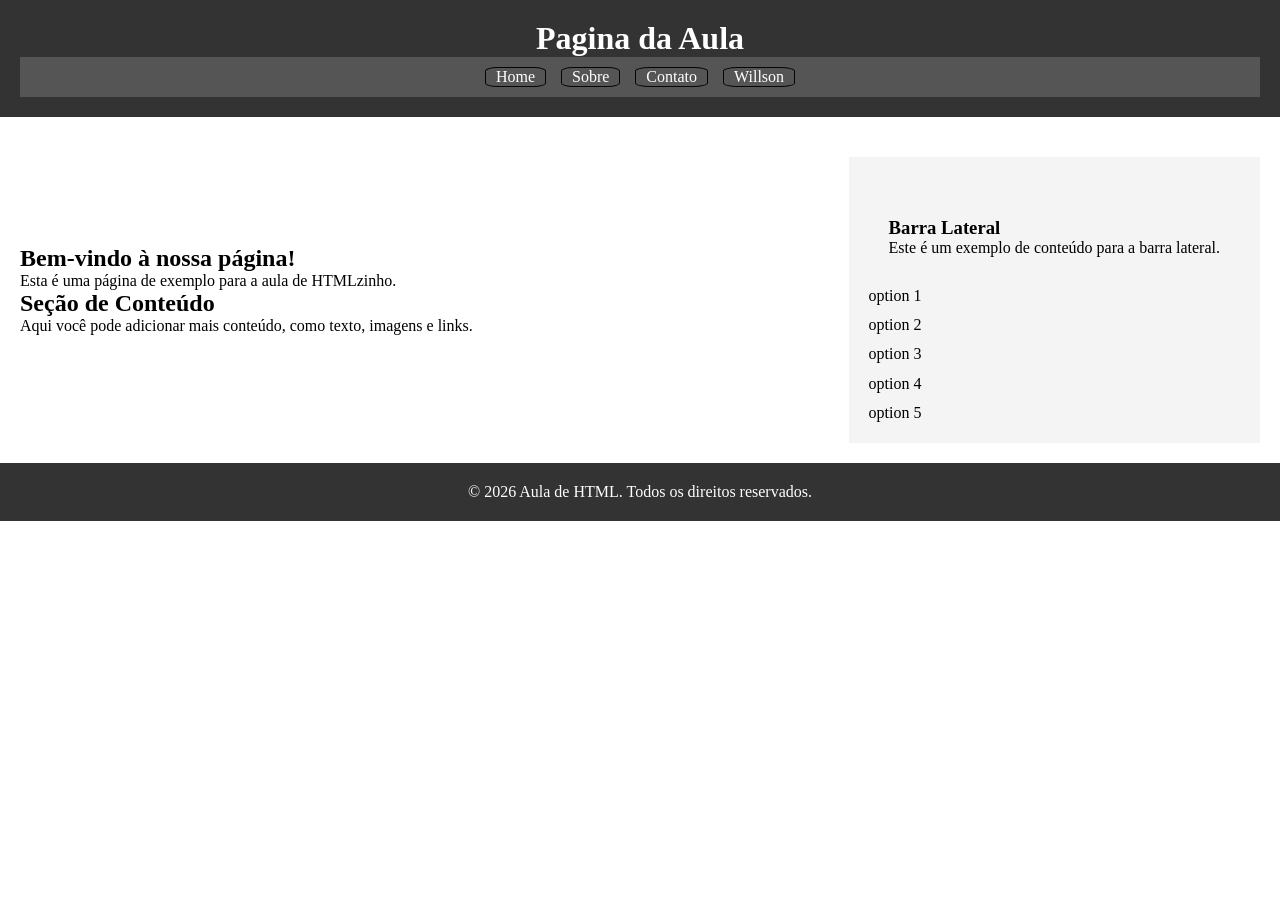
<file: HTML/Aula-02/HTML/index.html>
<!DOCTYPE html>
<html lang="pt">
<head>
    <meta charset="UTF-8">
    <meta name="viewport" content="width=device-width, initial-scale=1.0">
    <title>pagina aula</title>
    <link rel="stylesheet" href="CSS/style_1.css">
</head>
<body>
    <header>
        <h1>Pagina da Aula</h1>
        <div id="header-content">
            <nav>
                <ul>
                    <li><a href="Home.html">Home</a></li>
                    <li><a href="Sobre.html">Sobre</a></li>
                    <li><a href="alua.html">Contato</a></li>
                    <li><a href="willson.html">Willson</a></li>
                </ul>
            </nav>
        </div>
    </header>
    <main>
        <div class="main_section">
            <section>
                <h2>Bem-vindo à nossa página!</h2>
                <p>Esta é uma página de exemplo para a aula de HTMLzinho.</p>
            </section>
            <section>
                <h2>Seção de Conteúdo</h2>
                <p>Aqui você pode adicionar mais conteúdo, como texto, imagens e links.</p>
            </section>
        </div>
        <aside>
            <div class="sidebar-content">
                <h3>Barra Lateral</h3>
                <p>Este é um exemplo de conteúdo para a barra lateral.</p>
            </div>
            <option value="#">option 1</option>
            <option value="#">option 2</option>
            <option value="#">option 3</option>
            <option value="#">option 4</option>
            <option value="#">option 5</option>
        </aside>
    </main>
    <footer>
        <p>&copy; 2026 Aula de HTML. Todos os direitos reservados.</p>
    </footer>
</body>
</html>
</file>
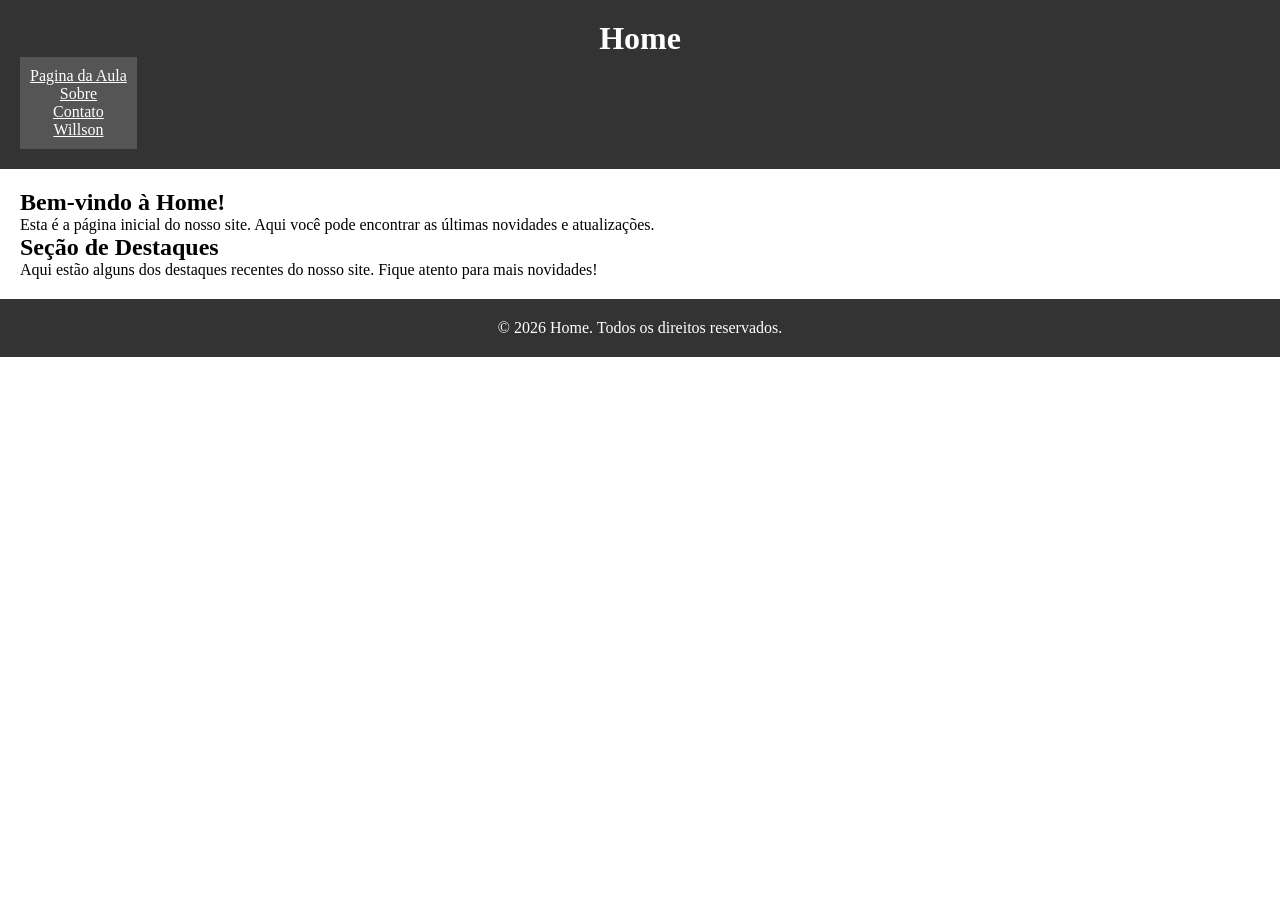
<file: HTML/Aula-02/HTML/Home.html>
<!DOCTYPE html>
<html lang="pt">
<head>
    <meta charset="UTF-8">
    <meta name="viewport" content="width=device-width, initial-scale=1.0">
    <title>Home</title>
    <link rel="stylesheet" href="CSS/style_1_home.css">
</head>
<body>
    <Header>
        <h1>Home</h1>
        <div id="header-content">
            <nav>
                <ul>
                    <li><a href="index.html">Pagina da Aula</a></li>
                    <li><a href="#">Sobre</a></li>
                    <li><a href="#">Contato</a></li>
                    <li><a href="willson.html">Willson</a></li>
                </ul>
            </nav>
        </div>
    </Header>
    <main>
        <section>
            <h2>Bem-vindo à Home!</h2>
            <p>Esta é a página inicial do nosso site. Aqui você pode encontrar as últimas novidades e atualizações.</p>
        </section>
        <section>
            <h2>Seção de Destaques</h2>
            <p>Aqui estão alguns dos destaques recentes do nosso site. Fique atento para mais novidades!</p>
        </section>
    </main>
    <footer>
        <p>&copy; 2026 Home. Todos os direitos reservados.</p>
    </footer>
    
</body>
</html>
</file>
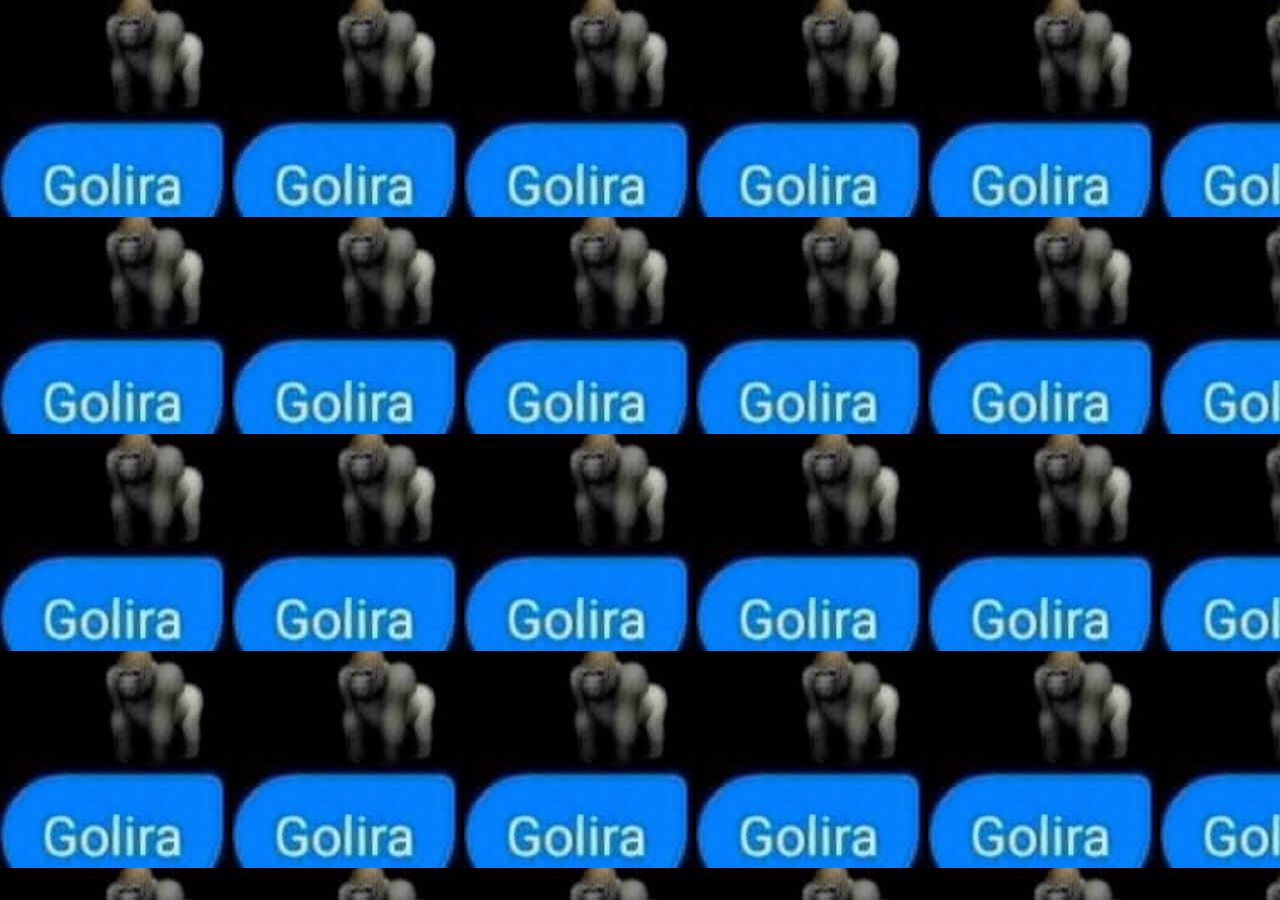
<file: HTML/Aula-02/HTML/Sobre.html>
<!DOCTYPE html>
<html lang="pt">
<head>
    <meta charset="UTF-8">
    <meta name="viewport" content="width=device-width, initial-scale=1.0">
    <title>sobre</title>
    <link rel="stylesheet" href="CSS/style_1_sobre.css">
</head>
<body>
    <h1>golira</h1>
</body>
</html>
</file>
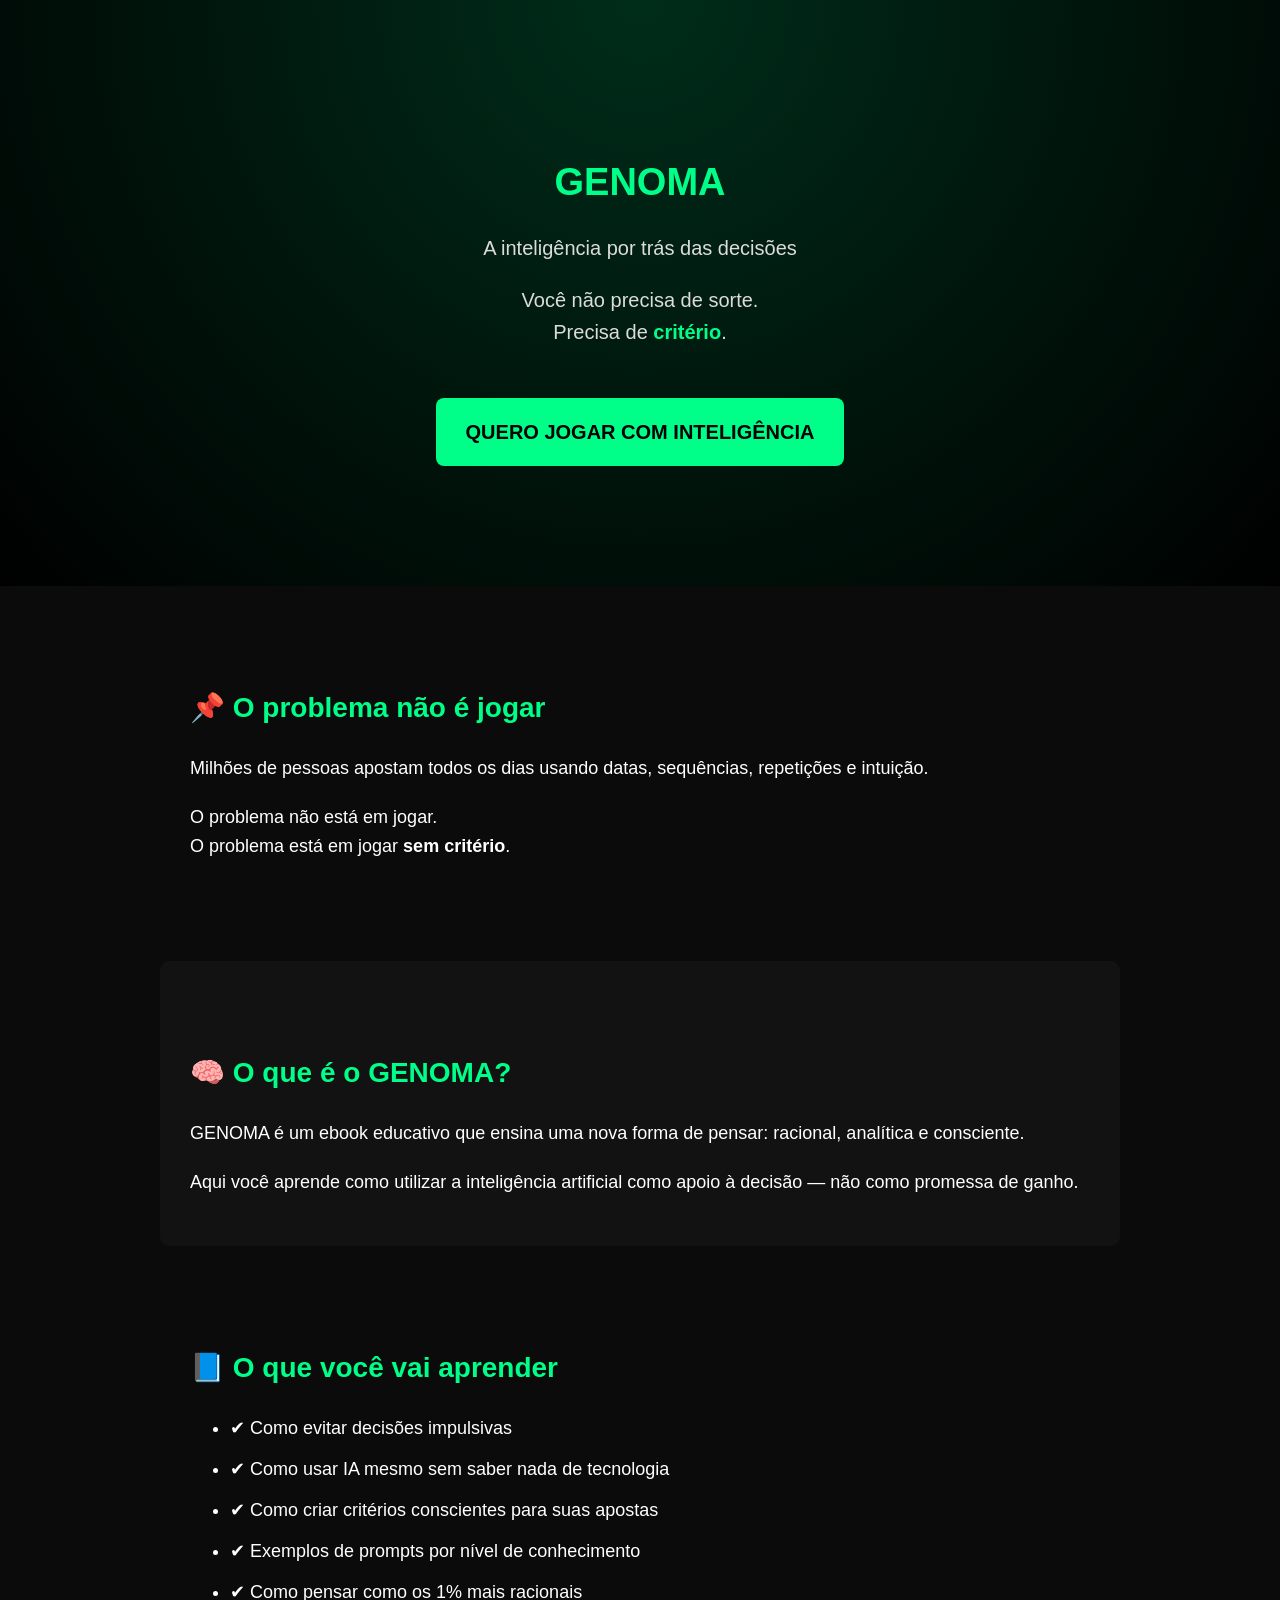
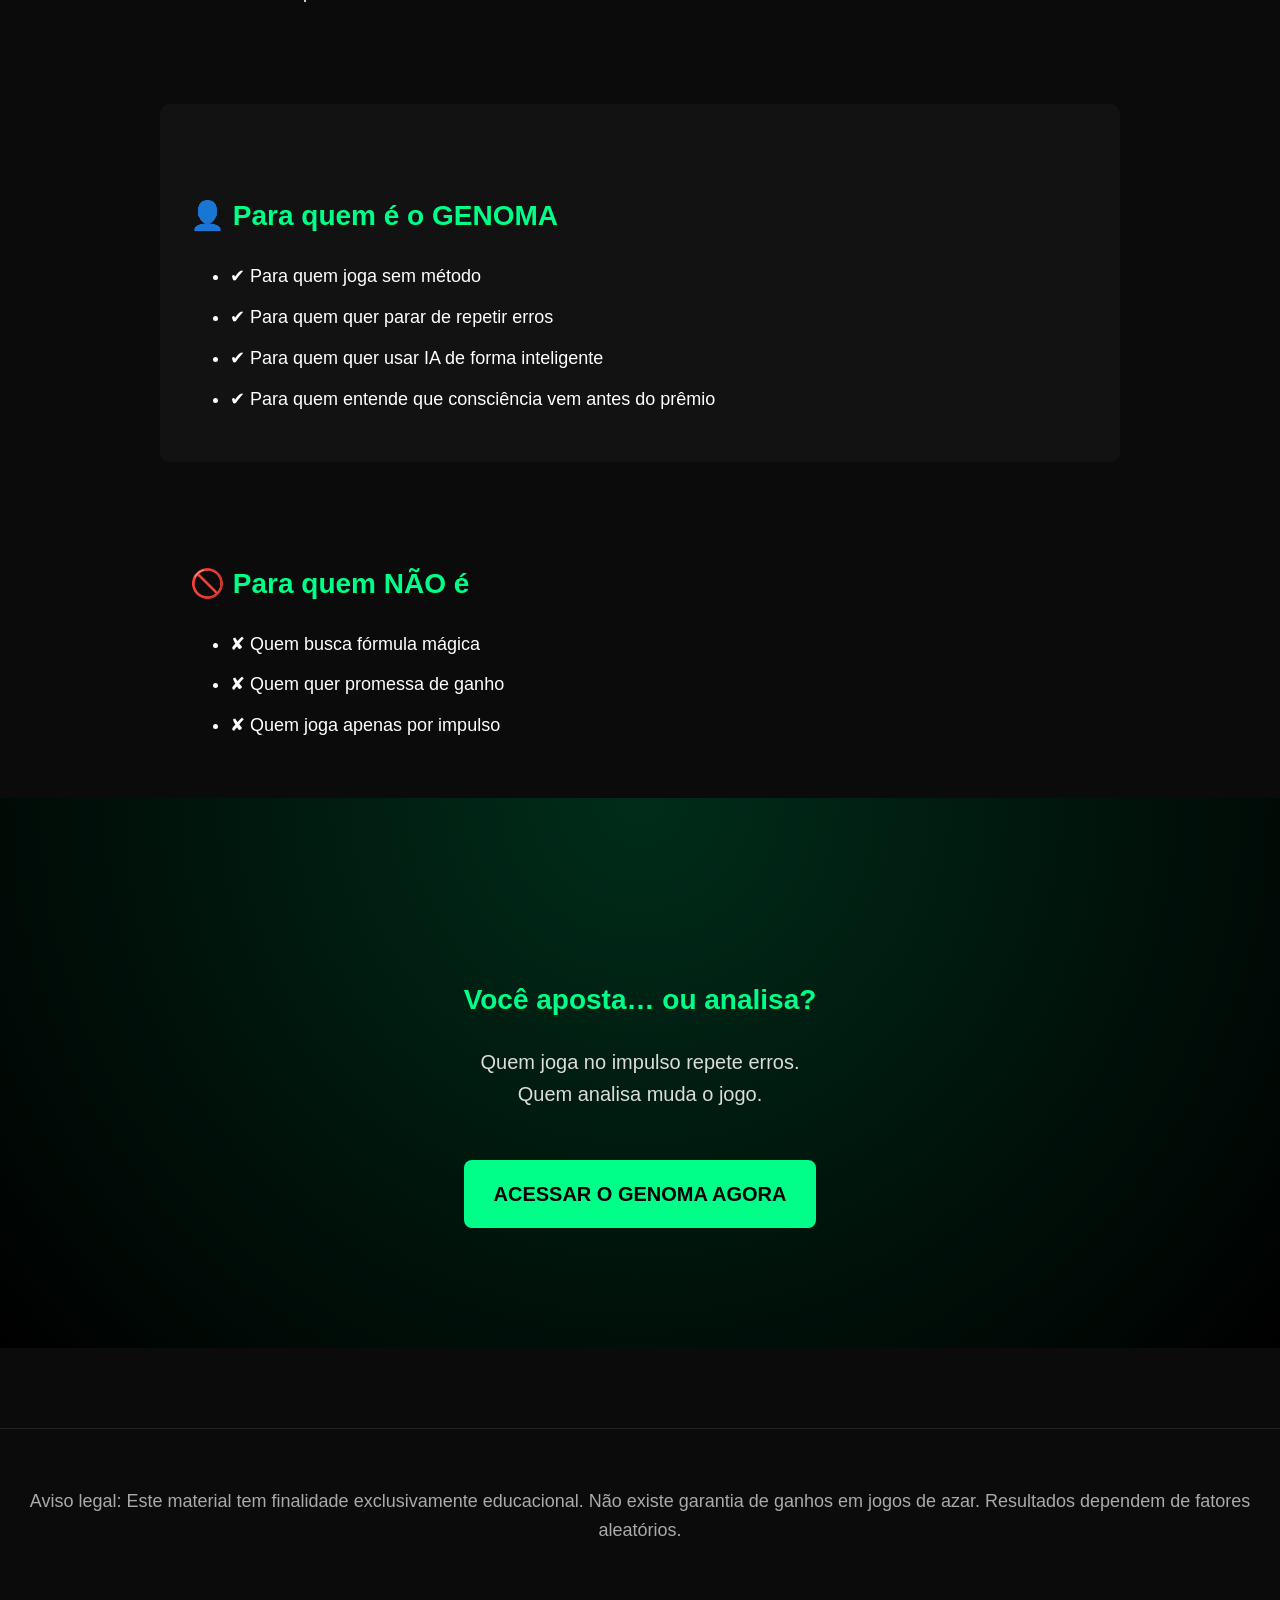
<file: HTML/Aula-02/HTML/willson.html>
<!DOCTYPE html>
<html lang="pt-BR">
<head>
  <meta charset="UTF-8">
  <title>GENOMA – A inteligência por trás das decisões</title>
  <meta name="viewport" content="width=device-width, initial-scale=1.0">

  <style>
    body {
      margin: 0;
      font-family: Arial, Helvetica, sans-serif;
      background-color: #0b0b0b;
      color: #ffffff;
      line-height: 1.6;
    }

    .container {
      max-width: 900px;
      margin: auto;
      padding: 40px 20px;
    }

    h1, h2, h3 {
      color: #00ff88;
    }

    h1 {
      font-size: 38px;
      margin-bottom: 10px;
    }

    h2 {
      font-size: 28px;
      margin-top: 60px;
    }

    p {
      font-size: 18px;
      margin-bottom: 20px;
    }

    .hero {
      text-align: center;
      padding: 80px 20px;
      background: radial-gradient(circle at top, #002d1a, #000000);
    }

    .hero p {
      font-size: 20px;
      color: #dcdcdc;
    }

    .btn {
      display: inline-block;
      background-color: #00ff88;
      color: #000;
      padding: 18px 30px;
      font-size: 20px;
      text-decoration: none;
      border-radius: 8px;
      font-weight: bold;
      margin-top: 30px;
    }

    .btn:hover {
      background-color: #00cc6e;
    }

    .box {
      background-color: #121212;
      padding: 30px;
      border-radius: 10px;
      margin-top: 40px;
    }

    ul {
      font-size: 18px;
    }

    li {
      margin-bottom: 12px;
    }

    .highlight {
      color: #00ff88;
      font-weight: bold;
    }

    .footer {
      text-align: center;
      font-size: 14px;
      color: #aaaaaa;
      padding: 40px 20px;
      border-top: 1px solid #222;
      margin-top: 80px;
    }
  </style>
</head>

<body>

  <!-- HERO -->
  <section class="hero">
    <div class="container">
      <h1>GENOMA</h1>
      <p>A inteligência por trás das decisões</p>

      <p>
        Você não precisa de sorte.<br>
        Precisa de <span class="highlight">critério</span>.
      </p>

      <a class="btn" href="SEU_LINK_DE_CHECKOUT_AQUI">
        QUERO JOGAR COM INTELIGÊNCIA
      </a>
    </div>
  </section>

  <!-- PROBLEMA -->
  <section class="container">
    <h2>📌 O problema não é jogar</h2>
    <p>
      Milhões de pessoas apostam todos os dias usando datas,
      sequências, repetições e intuição.
    </p>
    <p>
      O problema não está em jogar.<br>
      O problema está em jogar <strong>sem critério</strong>.
    </p>
  </section>

  <!-- SOLUÇÃO -->
  <section class="container box">
    <h2>🧠 O que é o GENOMA?</h2>
    <p>
      GENOMA é um ebook educativo que ensina uma nova forma de pensar:
      racional, analítica e consciente.
    </p>
    <p>
      Aqui você aprende como utilizar a inteligência artificial
      como apoio à decisão — não como promessa de ganho.
    </p>
  </section>

  <!-- O QUE VOCÊ VAI APRENDER -->
  <section class="container">
    <h2>📘 O que você vai aprender</h2>
    <ul>
      <li>✔ Como evitar decisões impulsivas</li>
      <li>✔ Como usar IA mesmo sem saber nada de tecnologia</li>
      <li>✔ Como criar critérios conscientes para suas apostas</li>
      <li>✔ Exemplos de prompts por nível de conhecimento</li>
      <li>✔ Como pensar como os 1% mais racionais</li>
    </ul>
  </section>

  <!-- PARA QUEM É -->
  <section class="container box">
    <h2>👤 Para quem é o GENOMA</h2>
    <ul>
      <li>✔ Para quem joga sem método</li>
      <li>✔ Para quem quer parar de repetir erros</li>
      <li>✔ Para quem quer usar IA de forma inteligente</li>
      <li>✔ Para quem entende que consciência vem antes do prêmio</li>
    </ul>
  </section>

  <!-- PARA QUEM NÃO É -->
  <section class="container">
    <h2>🚫 Para quem NÃO é</h2>
    <ul>
      <li>✘ Quem busca fórmula mágica</li>
      <li>✘ Quem quer promessa de ganho</li>
      <li>✘ Quem joga apenas por impulso</li>
    </ul>
  </section>

  <!-- CTA FINAL -->
  <section class="hero">
    <div class="container">
      <h2>Você aposta… ou analisa?</h2>
      <p>
        Quem joga no impulso repete erros.<br>
        Quem analisa muda o jogo.
      </p>

      <a class="btn" href="SEU_LINK_DE_CHECKOUT_AQUI">
        ACESSAR O GENOMA AGORA
      </a>
    </div>
  </section>

  <!-- AVISO LEGAL -->
  <footer class="footer">
    <p>
      Aviso legal: Este material tem finalidade exclusivamente educacional.
      Não existe garantia de ganhos em jogos de azar.
      Resultados dependem de fatores aleatórios.
    </p>
  </footer>

</body>
</html>
</file>
<file: HTML/Aula-02/HTML/CSS/style_1.css>
* {
    margin: 0;
    padding: 0;
    box-sizing: border-box;
}
header {
    background-color: #333;
    color: #fff;
    padding: 20px;
    text-align: center;
}
#header-contant {
    display: flex;
    justify-content: space-between;
    align-items: center;
}
nav {
    background-color: #555;
    color: #fff;
    padding: 10px;
    text-align: center;
}nav a {
    color: #fff;
    text-decoration: none;
    margin: 0 10px;
}
ul {
    display: flex;
    justify-content: center;
    align-items: center;
    gap: 15px;
}
li {

    border: 1px solid #080404;
    border-radius: 20%;
    list-style-type: none;
    transition: border-color 250ms ease, background-color 250ms ease, transform 250ms ease;

}
li:hover {
    border-color: #555;
    background-color: rgba(0, 0, 0, 0.05);
    transform: translateY(-3px) scale(1.01);
}
main {
    display: flex;
    justify-content: space-between;
    align-items: center ;
    padding: 20px;
}
aside {
    background-color: #f4f4f4;
    padding: 20px;
    margin-top: 20px;
    display: flex;
    flex-direction: column;
    align-items: flex-start;
    gap: 10px

}
.sidebar-content {
    background-color: #f4f4f4;
    padding: 20px;
    margin-top: 20px;
}
footer {    background-color: #333;
    color: #fff;
    padding: 20px;
    text-align: center;
}
</file>
<file: HTML/Aula-02/HTML/CSS/style_1_home.css>
*{
    margin: 0;
    padding: 0;
    box-sizing: border-box;
}
header {
    background-color: #333;
    color: #fff;
    padding: 20px;
    text-align: center;
}
#header-content {
    display: flex;
    justify-content: space-between;
    align-items: center;
}
nav {
    background-color: #555;
    color: #fff;
    padding: 10px;
    text-align: center;
}
nav a {
    color: #fff;
    text-decoration: underline;
}
nav a:hover {
    text-decoration: none;
}
nav ul {
    list-style-type: none;
}
main {
    padding: 20px;
}
footer {
    background-color: #333;
    color: #fff;
    padding: 20px;
    text-align: center;
}
</file>
<file: HTML/Aula-02/HTML/CSS/style_1_sobre.css>
* {
    margin: 0;
    padding: 0;
    box-sizing: border-box;
}
body {
    font-family: Arial, sans-serif;
    line-height: 1.6;
    background-image: url('download.jpeg');
}
</file>
